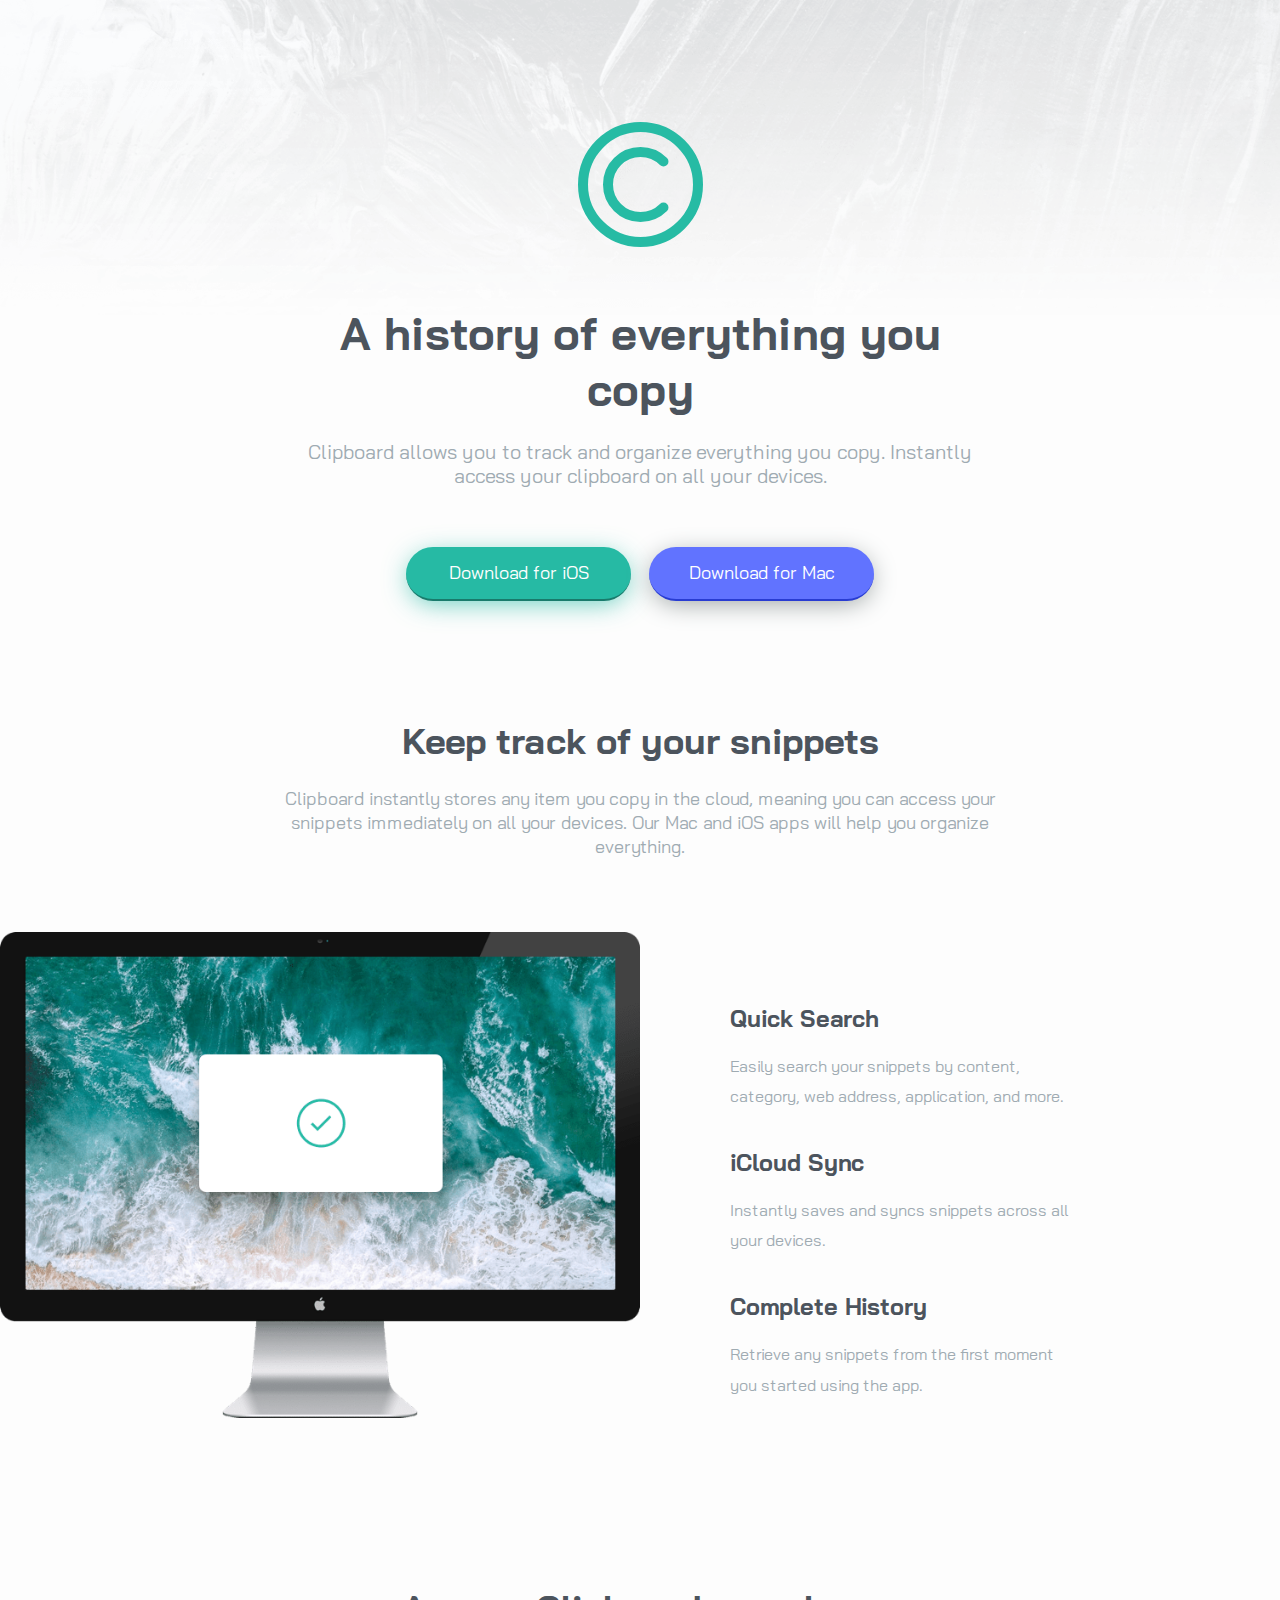
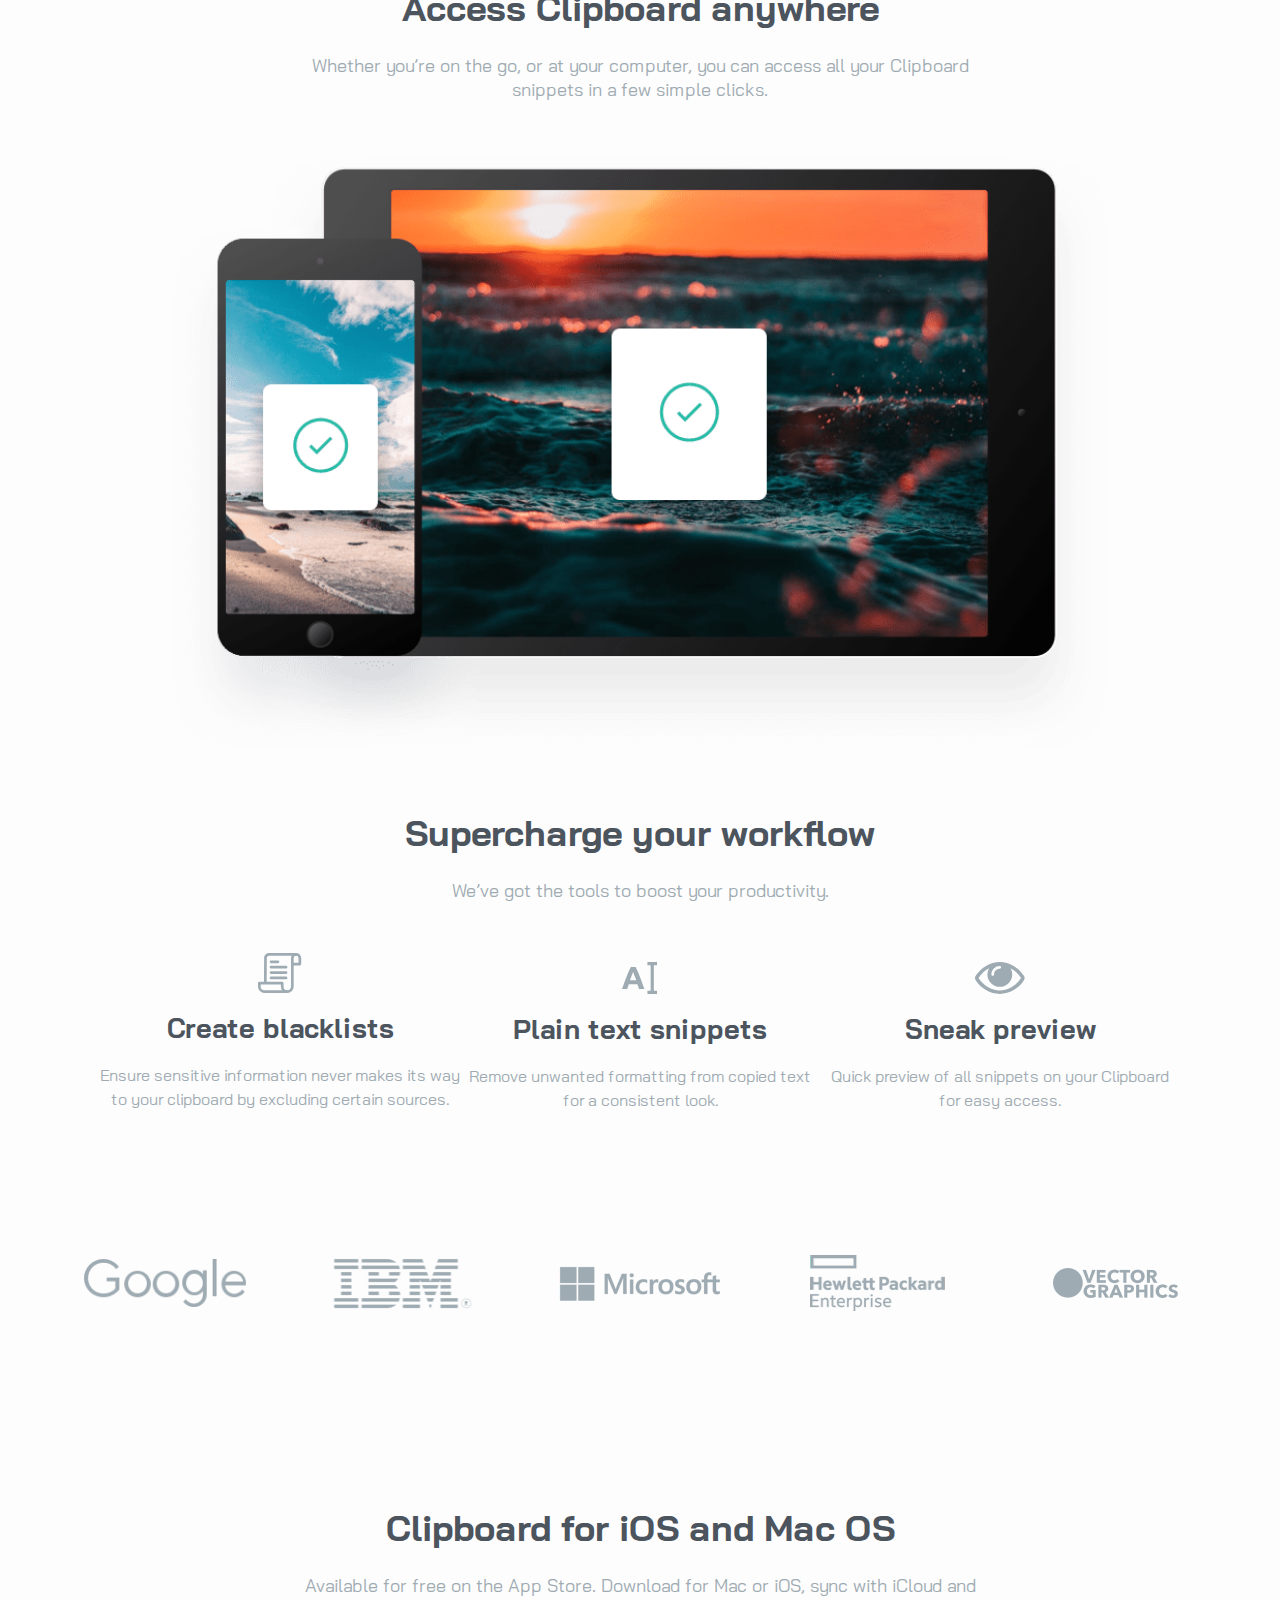
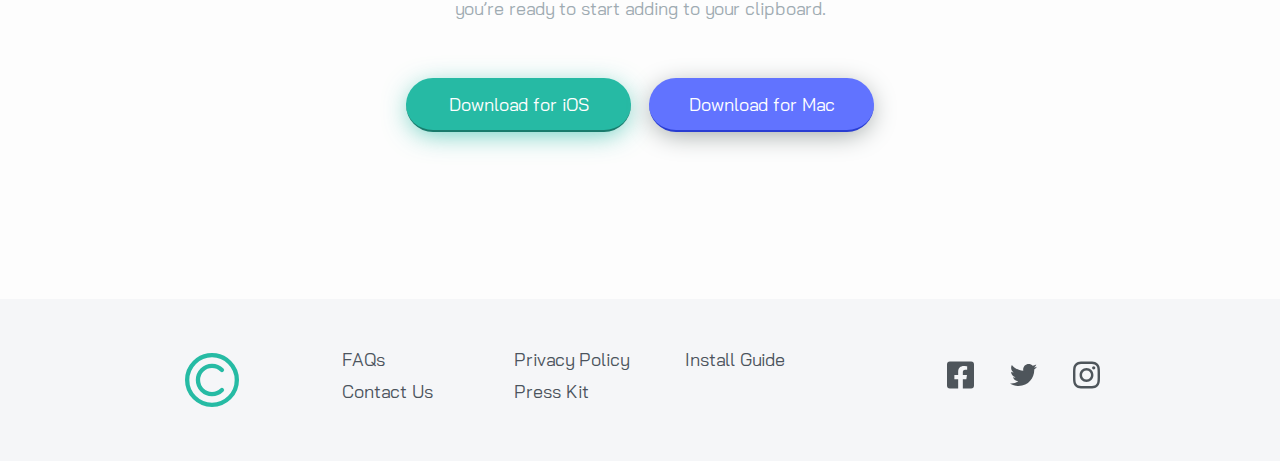
<file: index.html>
<!DOCTYPE html>
<html lang="en">

<head>
  <meta charset="UTF-8">
  <meta name="viewport" content="width=device-width, initial-scale=1.0">
  <title>Clipboard landing page</title>
  <link rel="preconnect" href="https://fonts.googleapis.com">
  <link rel="preconnect" href="https://fonts.gstatic.com" crossorigin>
  <link href="https://fonts.googleapis.com/css2?family=Bai+Jamjuree:wght@400;600&display=swap" rel="stylesheet">
  <link rel="stylesheet" href="style.css">


</head>

<body>
  <img src="images/bg-header-mobile.png" alt="" class="bg hide-dk">
  <img src="images/bg-header-desktop.png" alt="" class="bg hide-mb">
  <section class="opener">
    <img src="images/logo.svg" alt="">
    <h1 class="opener-heading"> A history of everything you copy</h1>
    <p class="opener-paragraph space">
      Clipboard allows you to track and organize everything you
      copy. Instantly access your clipboard on all your devices.
    </p>
    <div class="opener-buttons">
      <button>
        Download for iOS
      </button>
      <button>
        Download for Mac
      </button>
    </div>
  </section>
  <section class="keepTrack">
    <div class="title" id="trackof">
      <h1 class="KeepTrack-heading"> Keep track of your snippets</h1>
      <p class="opener-paragraph space">
        Clipboard instantly stores any item you copy in the cloud,
        meaning you can access your snippets immediately on all your
        devices. Our Mac and iOS apps will help you organize everything.
      </p>
    </div>
    <img src="images/image-computer.png" alt="">
    <div class="features">
      <div>
        <h1 class="KeepTrack-heading"> Quick Search</h1>
        <p class="opener-paragraph space">
          Easily search your snippets by content, category, web address, application, and more.
        </p>
      </div>
      <div>
        <h1 class="KeepTrack-heading"> iCloud Sync</h1>
        <p class="opener-paragraph space">
          Instantly saves and syncs snippets across all your devices.
        </p>
      </div>
      <div>
        <h1 class="KeepTrack-heading"> Complete History</h1>
        <p class="opener-paragraph space">
          Retrieve any snippets from the first moment you started using the app.
        </p>
      </div>
    </div>
  </section>
  <section class="access">
    <div class="title" id="access">
      <h1 class="KeepTrack-heading"> Access Clipboard anywhere</h1>
      <p class="opener-paragraph space">
        Whether you’re on the go, or at your computer, you can access all your Clipboard
        snippets in a few simple clicks. </p>
    </div>
    <img src="images/image-devices.png" alt="">
  </section>
  <section class="superCharge">
    <div class="title" id="superCharge">
      <h1 class="KeepTrack-heading"> Supercharge your workflow</h1>
      <p class="opener-paragraph space">
        We’ve got the tools to boost your productivity.</p>
    </div>
    <div class="superChargeTools">
      <div class="title">
        <h1 class="KeepTrack-heading">
          <img src="images/icon-blacklist.svg" alt="">
          Create blacklists
        </h1>
        <p class="opener-paragraph space">
          Ensure sensitive information never makes its way to your clipboard by excluding certain sources.
        </p>
      </div>
      <div class="title">
        <h1 class="KeepTrack-heading">
          <img src="images/icon-text.svg" alt="">
          Plain text snippets
        </h1>
        <p class="opener-paragraph space">
          Remove unwanted formatting from copied text for a consistent look.
        </p>
      </div>
      <div class="title">
        <h1 class="KeepTrack-heading">
          <img src="images/icon-preview.svg" alt="">
          Sneak preview
        </h1>
        <p class="opener-paragraph space">
          Quick preview of all snippets on your Clipboard for easy access.
        </p>
      </div>
    </div>
    <div class="superChargeCompanies">
      <img src="images/logo-google.png" alt="">
      <img src="images/logo-ibm.png" alt="">
      <img src="images/logo-microsoft.png" alt="">
      <img src="images/logo-hp.png" alt="">
      <img src="images/logo-vector-graphics.png" alt="">
    </div>
  </section>
  <section class="opener" id="ender">
    <h1 class="KeepTrack-heading"> Clipboard for iOS and Mac OS</h1>
    <p class="opener-paragraph">
      Available for free on the App Store. Download for Mac or iOS, sync with iCloud
      and you’re ready to start adding to your clipboard. </p>
    <div class="opener-buttons">
      <button>
        Download for iOS
      </button>
      <button>
        Download for Mac
      </button>
    </div>
  </section>
  <footer>
    <img src="images/logo.svg" alt="">
    <div class="turn">FAQs</div>
    <div class="turn"> Contact Us</div>
    <div class="turn"> Privacy Policy</div>
    <div class="turn"> Press Kit</div>
    <div class="turn"> Install Guide</div>
    <div class="icons">
      <div class="twt">
        <svg xmlns="http://www.w3.org/2000/svg" height="2rem"
          viewBox="0 0 448 512"><!--! Font Awesome Free 6.4.0 by @fontawesome - https://fontawesome.com License - https://fontawesome.com/license (Commercial License) Copyright 2023 Fonticons, Inc. -->
          <path
            d="M400 32H48A48 48 0 0 0 0 80v352a48 48 0 0 0 48 48h137.25V327.69h-63V256h63v-54.64c0-62.15 37-96.48 93.67-96.48 27.14 0 55.52 4.84 55.52 4.84v61h-31.27c-30.81 0-40.42 19.12-40.42 38.73V256h68.78l-11 71.69h-57.78V480H400a48 48 0 0 0 48-48V80a48 48 0 0 0-48-48z" />
        </svg>
      </div>
      <div class="twt">
        <svg xmlns="http://www.w3.org/2000/svg" height="2rem"
          viewBox="0 0 512 512"><!--! Font Awesome Free 6.4.0 by @fontawesome - https://fontawesome.com License - https://fontawesome.com/license (Commercial License) Copyright 2023 Fonticons, Inc. -->
          <path
            d="M459.37 151.716c.325 4.548.325 9.097.325 13.645 0 138.72-105.583 298.558-298.558 298.558-59.452 0-114.68-17.219-161.137-47.106 8.447.974 16.568 1.299 25.34 1.299 49.055 0 94.213-16.568 130.274-44.832-46.132-.975-84.792-31.188-98.112-72.772 6.498.974 12.995 1.624 19.818 1.624 9.421 0 18.843-1.3 27.614-3.573-48.081-9.747-84.143-51.98-84.143-102.985v-1.299c13.969 7.797 30.214 12.67 47.431 13.319-28.264-18.843-46.781-51.005-46.781-87.391 0-19.492 5.197-37.36 14.294-52.954 51.655 63.675 129.3 105.258 216.365 109.807-1.624-7.797-2.599-15.918-2.599-24.04 0-57.828 46.782-104.934 104.934-104.934 30.213 0 57.502 12.67 76.67 33.137 23.715-4.548 46.456-13.32 66.599-25.34-7.798 24.366-24.366 44.833-46.132 57.827 21.117-2.273 41.584-8.122 60.426-16.243-14.292 20.791-32.161 39.308-52.628 54.253z" />
        </svg>
      </div>
      <div class="twt">
        <svg xmlns="http://www.w3.org/2000/svg" height="2rem"
          viewBox="0 0 448 512"><!--! Font Awesome Free 6.4.0 by @fontawesome - https://fontawesome.com License - https://fontawesome.com/license (Commercial License) Copyright 2023 Fonticons, Inc. -->
          <path
            d="M224.1 141c-63.6 0-114.9 51.3-114.9 114.9s51.3 114.9 114.9 114.9S339 319.5 339 255.9 287.7 141 224.1 141zm0 189.6c-41.1 0-74.7-33.5-74.7-74.7s33.5-74.7 74.7-74.7 74.7 33.5 74.7 74.7-33.6 74.7-74.7 74.7zm146.4-194.3c0 14.9-12 26.8-26.8 26.8-14.9 0-26.8-12-26.8-26.8s12-26.8 26.8-26.8 26.8 12 26.8 26.8zm76.1 27.2c-1.7-35.9-9.9-67.7-36.2-93.9-26.2-26.2-58-34.4-93.9-36.2-37-2.1-147.9-2.1-184.9 0-35.8 1.7-67.6 9.9-93.9 36.1s-34.4 58-36.2 93.9c-2.1 37-2.1 147.9 0 184.9 1.7 35.9 9.9 67.7 36.2 93.9s58 34.4 93.9 36.2c37 2.1 147.9 2.1 184.9 0 35.9-1.7 67.7-9.9 93.9-36.2 26.2-26.2 34.4-58 36.2-93.9 2.1-37 2.1-147.8 0-184.8zM398.8 388c-7.8 19.6-22.9 34.7-42.6 42.6-29.5 11.7-99.5 9-132.1 9s-102.7 2.6-132.1-9c-19.6-7.8-34.7-22.9-42.6-42.6-11.7-29.5-9-99.5-9-132.1s-2.6-102.7 9-132.1c7.8-19.6 22.9-34.7 42.6-42.6 29.5-11.7 99.5-9 132.1-9s102.7-2.6 132.1 9c19.6 7.8 34.7 22.9 42.6 42.6 11.7 29.5 9 99.5 9 132.1s2.7 102.7-9 132.1z" />
        </svg>
      </div>
    </div>
  </footer>



</body>

</html>
</file>
<file: style.css>
html,
body {
    font-family: 'Bai Jamjuree', sans-serif;
    width: 100%;
    margin: 0;
    font-size: 18px;
}

body {
    margin-top: 6.75rem;
    background-color: #fdfdfd;
    display: flex;
    flex-direction: column;
    align-items: center;
    text-align: center;
}

.bg {
    width: 100%;
    position: absolute;
    top: 0;
    z-index: 1;
}

.opener,
.keepTrack,
.access,
.superCharge {
    width: 18rem;
    display: flex;
    flex-direction: column;
    align-items: center;
    z-index: 2;
}

.opener-heading,
.KeepTrack-heading {
    font-size: 1.75rem;
    color: hsl(210, 10%, 33%);
    margin-top: 3.25rem;
}

.opener-paragraph {
    font-size: .9rem;
    margin: 0 6px;
    color: hsl(201, 11%, 66%);
}

.opener-buttons {
    display: flex;
    flex-direction: column;
    gap: 1rem;
    margin: 3.25rem;
}

.opener-buttons button {
    font-family: 'Bai Jamjuree', sans-serif;
    font-size: 1rem;
    width: 18rem;
    min-height: 3rem;
    font-weight: 400;
    border-radius: 2rem;
    border: none;
    border-bottom: 1px black solid;
    color: white;
}

.opener-buttons button:nth-of-type(1) {
    background-color: hsl(171, 66%, 44%);
    border-bottom: 2.5px hsl(171, 66%, 29%) solid;
}

.opener-buttons button:nth-of-type(1):hover,
.opener-buttons button:nth-of-type(2):hover {
    opacity: .5;
    transition: .4s;
}

.opener-buttons button:nth-of-type(2) {
    background-color: hsl(233, 100%, 69%);
    border-bottom: 2.5px hsl(233, 68%, 49%) solid;
}

.KeepTrack-heading {
    font-size: 1.5rem;
}

.space {
    line-height: 1.35rem;
}

.keepTrack img,
.access img {
    width: 100%;
    margin-top: 3rem;
}

.features {
    display: grid;
    width: 100%;
    gap: 1rem;
    margin-top: 3rem;
}

.features h1 {
    margin: 1rem 0;
    font-size: 1.3rem;
}

.access {
    margin-top: 6rem;
}


.superCharge .title h1 img {
    margin: auto;
    margin: 1rem auto;
    display: block;
}

.superChargeCompanies {
    margin: 3rem 0;
}

.superChargeCompanies img {
    box-sizing: border-box;
    display: block;
    margin: 2.5rem auto;
    max-width: 7rem;
}

footer {
    width: 100%;
    background-color: #f5f6f8;
    min-height: 28rem;
    display: grid;
    grid-template-rows: 3fr repeat(5, 1fr) 2fr;
    justify-items: center;
    margin-top: 6rem;
}

footer img {
    align-self: center;
    width: 3rem;
}

footer div {
    color: hsl(210, 10%, 33%);
}

.icons {
    display: flex;
    gap: 2rem;
}

.icons svg {
    width: 1.5rem;
    position: relative;
    top: -.75rem;
}

.hide-mb {
    display: none;
}

.turn:hover {
    color: #26baa4;
    transition: .4s;

}

.twt {
    width: 1.5rem;
    display: flex;
    align-items: center;
    justify-content: center;
    position: relative;
    align-self: flex-end !important;
}

.twt svg {
    width: 100% !important;
    fill: #4e555b;
}

.twt svg:hover {
    transition: .4s;
    fill: #26baa4;
}


#state {
    position: absolute;
    left: 0;
    z-index: 2;
}

@media(width>1200px) {
    .hide-dk {
        display: none;
    }

    .hide-mb {
        display: block;
    }

    .opener,
    .keepTrack,
    #trackof,
    .access,
    .superCharge,
    #superCharge {
        width: 40rem;
    }

    .opener-heading {
        font-size: 2.5rem;
        margin-bottom: 1.25rem;
    }

    .opener-paragraph {
        font-size: 1.1rem;
        margin: 0;
    }

    .opener-buttons {
        flex-direction: row;
    }

    .opener-buttons button {
        width: 12.5rem;
    }

    .opener-buttons button:nth-of-type(1) {
        box-shadow: 0 5px 27px -4px hsla(171, 66%, 44%, 0.749);
    }


    .opener-buttons button:nth-of-type(2) {
        box-shadow: 0 5px 27px -4px hsl(173, 4%, 59%);
    }

    .keepTrack {
        display: grid;
        grid-template-columns: 1fr 1fr;
        width: 100%;
    }

    #trackof {
        grid-column: 1/span 2;
        width: 40rem;
        justify-self: center;
        margin-bottom: 4rem;
    }

    #trackof .KeepTrack-heading,
    #access .KeepTrack-heading,
    #superCharge .KeepTrack-heading,
    .opener .KeepTrack-heading {
        font-size: 2rem;
    }

    #trackof p,
    #access p,
    #superCharge p,
    #ender p {
        font-size: 1rem;
    }

    .keepTrack img {
        margin: 0;
        width: 100%;
        position: relative;
        justify-self: flex-end;
        max-width: 720px;
    }

    .features {
        text-align: left;
        align-self: flex-start;
        width: 19rem;
        margin-left: 5rem;
    }

    .features .opener-paragraph {
        font-size: .9rem;
        line-height: 1.7rem;
    }

    .access img {
        width: 130%;
    }

    .superCharge {
        width: 60rem;
    }

    .superChargeTools {
        display: flex;
        display: grid;
        justify-items: center;
        grid-template-columns: 1fr 1fr 1fr;
    }

    .superChargeTools div:nth-of-type(1) {
        position: relative;
        top: -9px;
    }

    .superChargeTools .opener-paragraph {
        font-size: .9rem;
    }

    .superChargeCompanies {
        display: grid;
        margin: 5rem 0;
        grid-template-columns: repeat(5, 1fr);
        width: 110%;
        align-items: center;
        justify-items: center;
    }

    .superChargeCompanies img {
        max-width: 9rem;
    }

    footer {
        display: grid;
        width: 100%;
        padding: 0 5rem;
        grid-template-rows: auto;
        grid-template-columns: 1.5fr repeat(5, 1fr);
        grid-template-rows: 1fr 1fr;
        min-height: 9rem;
        align-items: center;
        box-sizing: border-box;
        gap: .5rem;
    }

    footer div {
        justify-self: left;
        align-self: flex-end;
    }

    footer img:nth-of-type(1) {
        grid-column: 1;
        grid-row: 1/span2;
    }

    footer div:nth-of-type(1) {
        grid-column: 2;
    }

    footer div:nth-of-type(2) {
        grid-column: 2;
        grid-row: 2;
        align-self: flex-start;
    }

    footer div:nth-of-type(4) {
        grid-column: 3;
        grid-row: 2;
        align-self: flex-start;

    }

    footer div:nth-of-type(6) {
        grid-column: 5/span 2;
        grid-row: 1/ span 2;
    }

    .icons {
        align-self: center;
        justify-self: center;
    }

    .icons svg {
        top: auto;
    }



}
</file>
